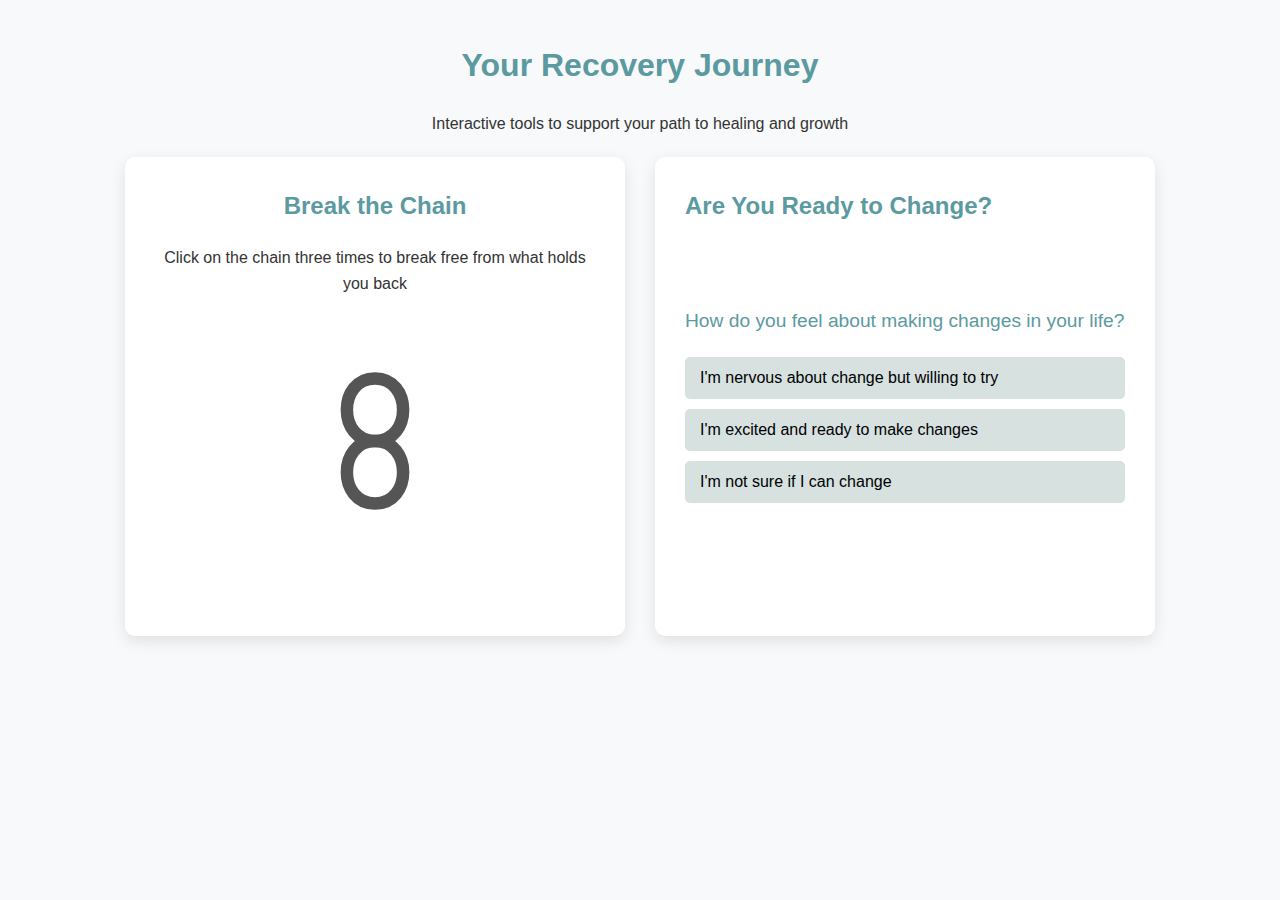
<file: sample.html>
<!DOCTYPE html>
<html lang="en">
<head>
    <meta charset="UTF-8">
    <meta name="viewport" content="width=device-width, initial-scale=1.0">
    <title>Recovery Journey</title>
    <style>
        :root {
            --primary: #5b9aa0;
            --secondary: #d6e1e0;
            --accent: #e6ad73;
            --text: #333;
            --light: #f8f9fa;
        }

        * {
            box-sizing: border-box;
            margin: 0;
            padding: 0;
            font-family: 'Segoe UI', Tahoma, Geneva, Verdana, sans-serif;
        }

        body {
            background-color: var(--light);
            color: var(--text);
            line-height: 1.6;
        }

        .container {
            max-width: 1200px;
            margin: 0 auto;
            padding: 20px;
        }

        header {
            text-align: center;
            padding: 20px 0;
        }

        h1, h2 {
            margin-bottom: 20px;
            color: var(--primary);
        }

        .sections-container {
            display: flex;
            flex-wrap: wrap;
            gap: 30px;
            justify-content: center;
        }

        .section {
            background: white;
            border-radius: 10px;
            padding: 30px;
            box-shadow: 0 5px 15px rgba(0, 0, 0, 0.1);
            width: 100%;
            max-width: 500px;
            min-height: 400px;
            display: flex;
            flex-direction: column;
            justify-content: space-between;
            transition: transform 0.3s ease;
        }

        .section:hover {
            transform: translateY(-5px);
        }

        /* Break the Chain Game Styles */
        .chain-game {
            display: flex;
            flex-direction: column;
            align-items: center;
            justify-content: center;
            text-align: center;
        }

        .chain-container {
            position: relative;
            width: 250px;
            height: 250px;
            margin: 20px 0;
            cursor: pointer;
        }

        .chain-svg {
            width: 100%;
            height: 100%;
            transition: all 0.3s ease;
        }

        .crack {
            stroke: #ff4500;
            stroke-width: 4;
            stroke-linecap: round;
            stroke-dasharray: 1000;
            stroke-dashoffset: 1000;
            opacity: 0;
        }

        .motivational-message {
            margin-top: 20px;
            font-size: 1.2rem;
            color: var(--accent);
            font-weight: bold;
            opacity: 0;
            transform: translateY(20px);
            transition: opacity 0.5s ease, transform 0.5s ease;
        }

        .motivational-message.show {
            opacity: 1;
            transform: translateY(0);
        }

        /* Quiz Styles */
        .quiz-container {
            position: relative;
            min-height: 300px;
        }

        .question-card {
            position: absolute;
            top: 0;
            left: 0;
            width: 100%;
            opacity: 0;
            transform: translateX(50px);
            transition: all 0.5s ease;
            pointer-events: none;
        }

        .question-card.active {
            opacity: 1;
            transform: translateX(0);
            pointer-events: all;
        }

        .question {
            font-size: 1.2rem;
            margin-bottom: 20px;
            color: var(--primary);
        }

        .answers {
            display: flex;
            flex-direction: column;
            gap: 10px;
        }

        .answer-btn {
            background-color: var(--secondary);
            border: none;
            padding: 12px 15px;
            border-radius: 5px;
            cursor: pointer;
            text-align: left;
            transition: all 0.2s ease;
            font-size: 1rem;
        }

        .answer-btn:hover, .answer-btn:focus {
            background-color: var(--primary);
            color: white;
            transform: translateY(-2px);
        }

        .answer-btn:active {
            transform: translateY(0);
        }

        .feedback {
            margin-top: 20px;
            padding: 15px;
            border-radius: 5px;
            background-color: var(--light);
            font-style: italic;
            display: none;
        }

        .result-card {
            opacity: 0;
            transform: scale(0.9);
            transition: all 0.5s ease;
            position: absolute;
            top: 0;
            left: 0;
            width: 100%;
            text-align: center;
            pointer-events: none;
        }

        .result-card.active {
            opacity: 1;
            transform: scale(1);
            pointer-events: all;
        }

        .result-message {
            font-size: 1.2rem;
            color: var(--primary);
            margin-bottom: 20px;
        }

        .restart-btn {
            background-color: var(--accent);
            color: white;
            border: none;
            padding: 12px 25px;
            border-radius: 5px;
            cursor: pointer;
            transition: all 0.2s ease;
            font-size: 1rem;
            margin-top: 20px;
        }

        .restart-btn:hover, .restart-btn:focus {
            background-color: var(--primary);
            transform: translateY(-2px);
        }

        /* Accessibility */
        button:focus, .chain-container:focus {
            outline: 3px solid var(--accent);
            outline-offset: 3px;
        }

        @media (max-width: 768px) {
            .sections-container {
                flex-direction: column;
                align-items: center;
            }

            .section {
                width: 100%;
            }
        }
    </style>
</head>
<body>
    <div class="container">
        <header>
            <h1>Your Recovery Journey</h1>
            <p>Interactive tools to support your path to healing and growth</p>
        </header>

        <div class="sections-container">
            <!-- Break the Chain Game -->
            <section class="section chain-game">
                <h2>Break the Chain</h2>
                <p>Click on the chain three times to break free from what holds you back</p>
                
                <div class="chain-container" tabindex="0" role="button" aria-label="Click the chain three times to break it">
                    <svg class="chain-svg" viewBox="0 0 200 200" xmlns="http://www.w3.org/2000/svg">
                        <!-- Chain Links -->
                        <g class="chain-links">
                            <path d="M100,50 C130,50 130,100 100,100 C70,100 70,50 100,50" fill="none" stroke="#555" stroke-width="10" />
                            <path d="M100,100 C130,100 130,150 100,150 C70,150 70,100 100,100" fill="none" stroke="#555" stroke-width="10" />
                        </g>
                        
                        <!-- Cracks (initially hidden) -->
                        <path class="crack crack1" d="M95,75 L105,85" />
                        <path class="crack crack2" d="M90,120 L110,130" />
                        <path class="crack crack3" d="M80,100 L120,100" />
                    </svg>
                </div>
                
                <div class="motivational-message" id="chain-message">
                    <!-- Message will appear here after breaking the chain -->
                </div>
            </section>

            <!-- Motivational Quiz -->
            <section class="section">
                <h2>Are You Ready to Change?</h2>
                
                <div class="quiz-container">
                    <!-- Question 1 -->
                    <div class="question-card active" id="q1">
                        <div class="question">How do you feel about making changes in your life?</div>
                        <div class="answers">
                            <button class="answer-btn" data-value="cautious">I'm nervous about change but willing to try</button>
                            <button class="answer-btn" data-value="ready">I'm excited and ready to make changes</button>
                            <button class="answer-btn" data-value="unsure">I'm not sure if I can change</button>
                        </div>
                        <div class="feedback"></div>
                    </div>

                    <!-- Question 2 -->
                    <div class="question-card" id="q2">
                        <div class="question">What's your biggest obstacle to change?</div>
                        <div class="answers">
                            <button class="answer-btn" data-value="fear">Fear of failure</button>
                            <button class="answer-btn" data-value="support">Lack of support</button>
                            <button class="answer-btn" data-value="habit">Difficult breaking old habits</button>
                        </div>
                        <div class="feedback"></div>
                    </div>

                    <!-- Question 3 -->
                    <div class="question-card" id="q3">
                        <div class="question">What would successful change look like to you?</div>
                        <div class="answers">
                            <button class="answer-btn" data-value="freedom">Freedom from my past</button>
                            <button class="answer-btn" data-value="peace">Inner peace and happiness</button>
                            <button class="answer-btn" data-value="growth">Continuous growth and learning</button>
                        </div>
                        <div class="feedback"></div>
                    </div>

                    <!-- Results Card -->
                    <div class="result-card" id="result">
                        <h3>Your Journey Reflection</h3>
                        <div class="result-message"></div>
                        <button class="restart-btn">Take Quiz Again</button>
                    </div>
                </div>
            </section>
        </div>
    </div>

    <script>
        // Break the Chain Game
        const chainContainer = document.querySelector('.chain-container');
        const cracks = document.querySelectorAll('.crack');
        const chainMessage = document.getElementById('chain-message');
        const chainLinks = document.querySelector('.chain-links');

        let clickCount = 0;
        const messages = [
            "Every step breaks a link in the chain.",
            "You're making progress! Keep going!",
            "Freedom! You've broken the chain that held you back. A new chapter begins now."
        ];

        // Create audio elements
        const crackSound = new Audio();
        crackSound.src = "[data-uri]";
        const breakSound = new Audio();
        breakSound.src = "[data-uri]";

        chainContainer.addEventListener('click', handleChainClick);
        chainContainer.addEventListener('keydown', function(e) {
            if (e.key === 'Enter' || e.key === ' ') {
                handleChainClick();
            }
        });

        function handleChainClick() {
            if (clickCount >= 3) return;
            
            // Play crack sound
            crackSound.currentTime = 0;
            crackSound.play().catch(e => console.log("Audio play failed:", e));
            
            // Show crack and animate it
            const currentCrack = cracks[clickCount];
            currentCrack.style.opacity = "1";
            currentCrack.style.strokeDashoffset = "0";
            currentCrack.style.transition = "stroke-dashoffset 0.5s ease, opacity 0.3s ease";
            
            // Update click count and message
            clickCount++;
            
            // Update the message
            chainMessage.textContent = messages[clickCount - 1];
            chainMessage.classList.add('show');
            
            // If 3 clicks, break the chain
            if (clickCount === 3) {
                setTimeout(() => {
                    breakSound.play().catch(e => console.log("Audio play failed:", e));
                    
                    // Animate the chain breaking
                    chainLinks.style.transform = "rotate(10deg) translate(10px, 5px)";
                    chainLinks.style.opacity = "0.6";
                    
                    setTimeout(() => {
                        chainLinks.innerHTML = `
                            <path d="M70,50 C100,50 100,70 80,80" fill="none" stroke="#555" stroke-width="10" />
                            <path d="M120,150 C100,150 100,130 120,120" fill="none" stroke="#555" stroke-width="10" />
                        `;
                        chainLinks.style.transform = "rotate(0) translate(0, 0)";
                        chainLinks.style.opacity = "1";
                    }, 300);
                }, 200);
            }
        }

        // Motivational Quiz
        const questions = document.querySelectorAll('.question-card');
        const resultCard = document.getElementById('result');
        const resultMessage = document.querySelector('.result-message');
        const restartBtn = document.querySelector('.restart-btn');
        
        // Store answers
        let answers = [];

        // Handle answer clicks
        document.querySelectorAll('.answer-btn').forEach(button => {
            button.addEventListener('click', function() {
                const value = this.getAttribute('data-value');
                const questionCard = this.closest('.question-card');
                const feedback = questionCard.querySelector('.feedback');
                const questionId = questionCard.id;
                
                // Store answer
                answers.push(value);
                
                // Show feedback based on answer
                feedback.style.display = "block";
                
                switch(value) {
                    case 'cautious':
                        feedback.textContent = "It's natural to feel cautious. Every journey begins with a single step.";
                        break;
                    case 'ready':
                        feedback.textContent = "Your readiness is a powerful force for change!";
                        break;
                    case 'unsure':
                        feedback.textContent = "Doubt is part of growth. Acknowledging it is the first step to overcoming it.";
                        break;
                    case 'fear':
                        feedback.textContent = "Fear of failure is common, but remember that each attempt is a learning opportunity.";
                        break;
                    case 'support':
                        feedback.textContent = "Building a support network is an important part of your journey.";
                        break;
                    case 'habit':
                        feedback.textContent = "Breaking old patterns takes time, but each day gets easier.";
                        break;
                    case 'freedom':
                        feedback.textContent = "Freedom is a powerful motivator for lasting change.";
                        break;
                    case 'peace':
                        feedback.textContent = "Finding inner peace is a beautiful goal worth pursuing.";
                        break;
                    case 'growth':
                        feedback.textContent = "Embracing continuous growth creates a fulfilling life journey.";
                        break;
                }
                
                // Delay to show next question
                setTimeout(() => {
                    questionCard.classList.remove('active');
                    
                    // If it's the last question, show results
                    if (questionId === 'q3') {
                        setTimeout(() => {
                            showResults();
                        }, 500);
                    } else {
                        // Show next question
                        const nextQuestionId = questionId === 'q1' ? 'q2' : 'q3';
                        document.getElementById(nextQuestionId).classList.add('active');
                    }
                }, 1500);
            });
        });

        // Show quiz results
        function showResults() {
            // Create a personalized message based on answers
            let message = "";
            
            // Determine the main theme from answers
            const mainThemes = {
                cautious: "thoughtful approach",
                ready: "enthusiasm",
                unsure: "self-reflection",
                fear: "courage",
                support: "connection",
                habit: "persistence",
                freedom: "liberation",
                peace: "inner harmony",
                growth: "continuous improvement"
            };
            
            // Get the most common theme
            const themeCount = {};
            answers.forEach(answer => {
                themeCount[answer] = (themeCount[answer] || 0) + 1;
            });
            
            let maxCount = 0;
            let mainTheme = "";
            for (const theme in themeCount) {
                if (themeCount[theme] > maxCount) {
                    maxCount = themeCount[theme];
                    mainTheme = theme;
                }
            }
            
            // Generate personalized message
            if (answers.includes('unsure') || answers.includes('fear')) {
                message = `Your journey reflects a path of ${mainThemes[mainTheme]} and courage. Even with uncertainties, you're showing strength by exploring change. Remember that progress isn't always linear, and every small step matters.`;
            } else if (answers.includes('ready') || answers.includes('growth')) {
                message = `Your responses show a wonderful spirit of ${mainThemes[mainTheme]}. This positive energy will carry you through challenges. Keep nurturing your motivation and celebrate each milestone along your journey.`;
            } else {
                message = `Your approach centered on ${mainThemes[mainTheme]} reveals your thoughtful nature. By understanding your needs and aspirations, you're building a solid foundation for meaningful and lasting change.`;
            }
            
            // Add universal encouragement
            message += " You have everything you need for this journey - trust yourself and keep moving forward.";
            
            // Display the result
            resultMessage.textContent = message;
            resultCard.classList.add('active');
        }

        // Restart quiz
        restartBtn.addEventListener('click', function() {
            // Reset answers
            answers = [];
            
            // Hide result card
            resultCard.classList.remove('active');
            
            // Reset questions
            document.querySelectorAll('.feedback').forEach(el => {
                el.style.display = "none";
                el.textContent = "";
            });
            
            questions.forEach((q, index) => {
                q.classList.remove('active');
                if (index === 0) {
                    q.classList.add('active');
                }
            });
        });
    </script>
</body>
</html>
</file>
